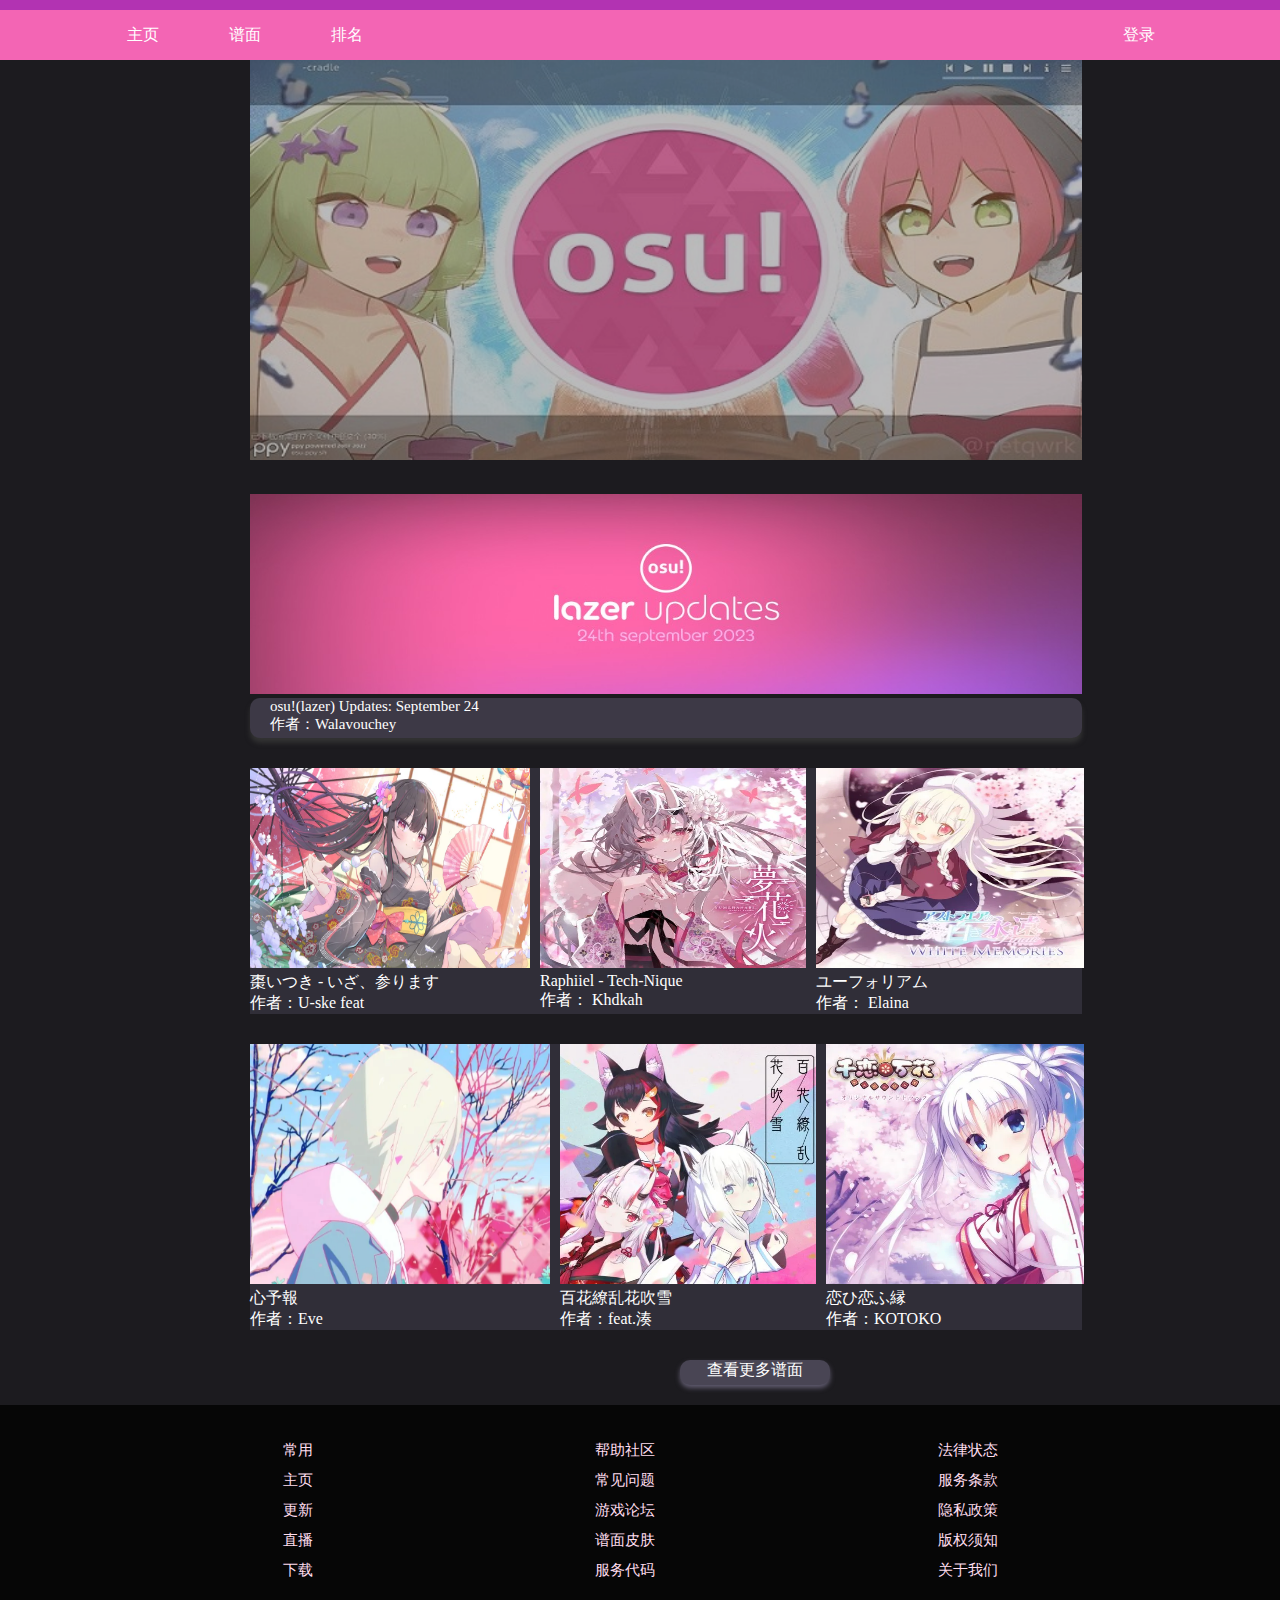
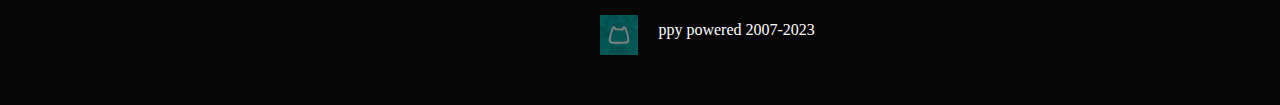
<file: index.html>
<!DOCTYPE html>
<html>
	<head>
		<meta charset="utf-8" />
		<title>osu|音乐游戏社区</title>
		<link rel="stylesheet" href="css/main.css">
	</head>
	<body>
		
		<!-- 头部 -->
		<div id="header"></div>
		<!-- 导航栏 -->
		<div class="nav">
			<div class="nav-left">
				<ul>
					<li><a href="">主页</a></li>
					<li><a href="index (4).html">谱面</a></li>
					<li><a href="index (3).html">排名</a></li>
				</ul>
			</div>	
			<div class="nav-right">
				<ul>
					<li><a href="index (2).html">登录</a></li>
				</ul>		
			</div>
		</div>
		<!-- 主体部分 -->
		<div id="main">
		  <div class="picture">
			<img src="img/back.jpg" alt="">
			<!-- <div id=fix-left> <img src="img/osu.jpg" alt=""></div> -->
		  </div>
		  <div class="logo">
			<img src="img/logo.jpg" alt="">
			<div class="introduction">
				<p>osu!(lazer) Updates: September 24</p>
				<p>作者：Walavouchey</p>
			</div>
		  </div>
		  <div class="music1">
			<div class=music-left>
			<img src="img/music1.jpg" alt="">
			<a href="#">棗いつき - いざ、参ります</a>
			<br/>
			<a href="#">作者：U-ske feat</a>
			</div>
			<div class="music-middle">
			<img src="img/music2.webp" alt="">
			<a href="#">Raphiiel - Tech-Nique</a>
			<br/>
			<a href="#">作者： Khdkah</a>
			</div>
			<div class="music-right">
				<img src="img/pu11.webp" alt="">
				<a href="#">ユーフォリアム</a>
				<br/>
				<a href="#">作者： Elaina</a>
			</div>
		</div>
		<div class="music2">
			<div class="music2-left">
			<img src="img/pu10.webp" alt="">
			<a href="#">心予報</a>
			<br/>
			<a href="#">作者：Eve</a>
			</div>
			<div class="music2-middle">
				<img src="img/pu8.webp" alt="">
				<a href="#">百花繚乱花吹雪</a>
				<br/>
				<a href="#">作者：feat.湊</a>
			</div>
			<div class="music2-right">
				<img src="img/music6.webp" alt="">
				<a href="#">恋ひ恋ふ縁</a>
				<br/>
				<a href="#">作者：KOTOKO</a>
			</div>
		</div>
		<div class="point" align=center>
			<a href="index (4).html">查看更多谱面</a>
		</div>
		<!-- 尾部 -->
		<div id="foot">
			<div class="foot1">
			   <ul>
			      <li><a href="#">常用</a></li>
				  <li><a href="#">帮助社区</a></li>
				  <li><a href="#">法律状态</a></li>
			  </ul>
			</div>
			<div class="foot2">
			   <ul>
			      <li><a href="#">主页</a></li>
				  <li><a href="#">常见问题</a></li>
				  <li><a href="#">服务条款</a></li>
			   </ul>
			</div>
			<div class="foot3">
			   <ul>
			      <li><a href="#">更新</a></li>
				  <li><a href="#">游戏论坛</a></li>
				  <li><a href="#">隐私政策</a></li>
			   </ul>
			</div>
			<div class="foot4">
			   <ul>
			      <li><a href="#">直播</a></li>
				  <li><a href="#">谱面皮肤</a></li>
				  <li><a href="#">版权须知</a></li>
			   </ul>
			</div>
			<div class="foot5">
			   <ul>
			      <li><a href="#">下载</a></li>
				  <li><a href="#">服务代码</a></li>
				  <li><a href="#">关于我们</a></li>
			   </ul>
			</div>
			<div class="foot6">
				<img src="img/diwen.png" alt="">
			    <p>ppy powered 2007-2023</p>
			</div>
		</div>
		</div>
	</body>
</html>
</file>
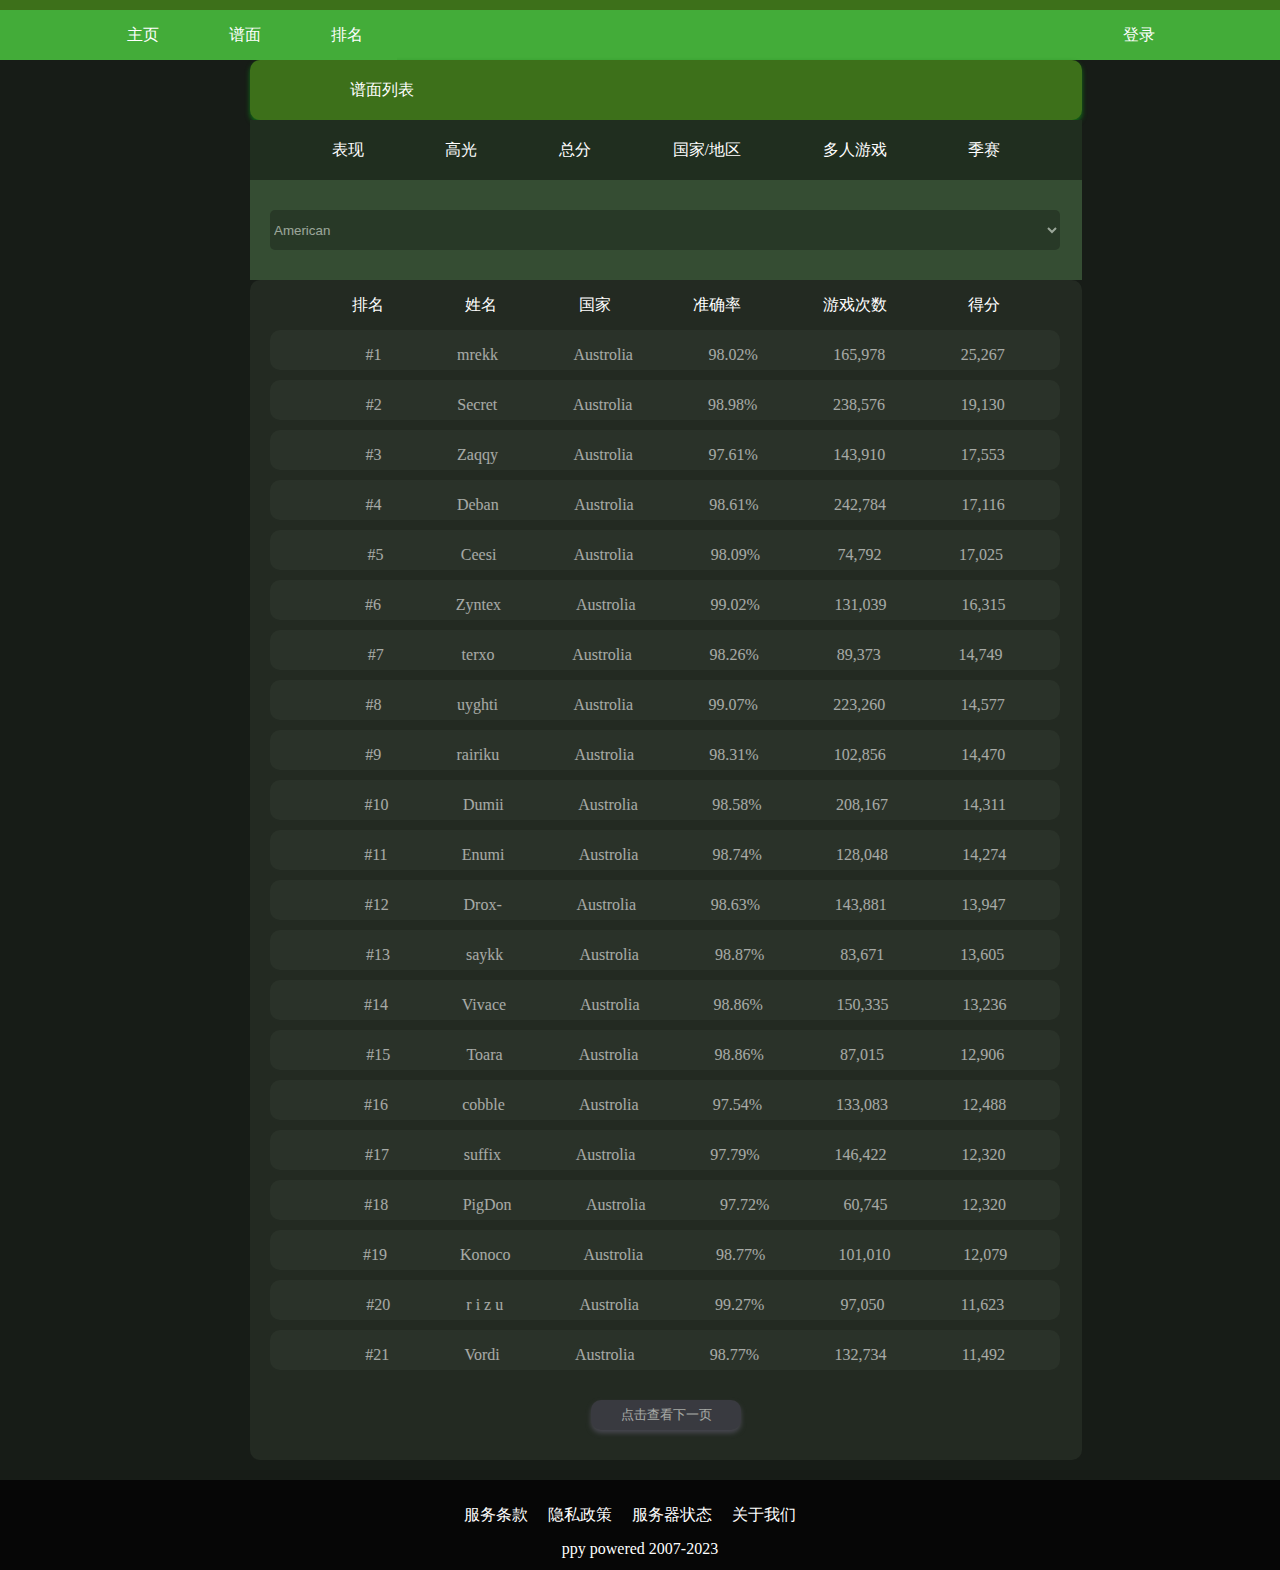
<file: index (3).html>
<!DOCTYPE html>
<html>
	<head>
		<meta charset="utf-8">
		<title>osu|排名</title>
		<link rel="stylesheet" href="css/rank.css">
	</head>
	<body>
		<!-- 头部 -->
		<div id="header"></div>
		<!-- 导航栏 -->
		<div class="nav">
			<div class="nav-left">
				<ul>
					<li><a href="index.html">主页</a></li>
					<li><a href="index (4).html">谱面</a></li>
					<li><a href="">排名</a></li>
				</ul>
			</div>	
			<div class="nav-right">
				<ul>
					<li><a href="index (2).html">登录</a></li>
				</ul>		
			</div>
		</div>
		<!-- 主体部分 -->
		<div id="main">
			<div class="top">
				<p>谱面列表</p>
			</div>
			<div class="middle1">
				<ul>
					<li><a href="">表现</a></li>
					<li><a href="">高光</a></li>
					<li><a href="">总分</a></li>
					<li><a href="">国家/地区</a></li>
					<li><a href="">多人游戏</a></li>
					<li><a href="">季赛</a></li>
				</ul>
			</div>
			<div class="middle2">
				<div class="middle2-box">
					<form action="">
						<select name="" id="">
							<option value="">全部</option>
							<!-- selected=“selected”代表多选 -->
							<option value="" selected=“selected”>Australia</option>
							<option value="" selected=“selected”>Janpan</option>
							<option value="" selected=“selected”>American</option>
						</select>
					</form>
				</div>
			</div>
			<div class="middle3">
				<ul>
					<li><a href="">排名</a></li>
					<li><a href="">姓名</a></li>
					<li><a href="">国家</a></li>
					<li><a href="">准确率</a></li>
					<li><a href="">游戏次数</a></li>
					<li><a href="">得分</a></li>
				</ul>
			<div class="middle3-box">
				<div class="middle3-box1">
					<ul>
						<li><a href="">#1</a></li>
						<li><a href="">mrekk</a></li>
						<li><a href="">Austrolia</a></li>
						<li><a href="">98.02%</a></li>
						<li><a href="">165,978</a></li>
						<li><a href="">25,267</a></li>
					</ul>	
				</div>
				<div class="middle3-box2">
					<ul>
						<li><a href="">#2</a></li>
						<li><a href="">Secret</a></li>
						<li><a href="">Austrolia</a></li>
						<li><a href="">98.98% </a></li>
						<li><a href="">238,576</a></li>
						<li><a href="">19,130</a></li>
					</ul>	
				</div>
				<div class="middle3-box3">
					<ul>
						<li><a href="">#3</a></li>
						<li><a href="">Zaqqy</a></li>
						<li><a href="">Austrolia</a></li>
						<li><a href="">97.61% </a></li>
						<li><a href="">143,910</a></li>
						<li><a href="">17,553</a></li>
					</ul>
				</div>
				<div class="middle3-box4">
					<ul>
						<li><a href="">#4</a></li>
						<li><a href="">Deban</a></li>
						<li><a href="">Austrolia</a></li>
						<li><a href="">98.61% </a></li>
						<li><a href="">242,784 </a></li>
						<li><a href="">17,116 </a></li>
					</ul>
				</div>
				<div class="middle3-box5">
					<ul>
						<li><a href="">#5</a></li>
						<li><a href="">Ceesi</a></li>
						<li><a href="">Austrolia</a></li>
						<li><a href="">98.09% </a></li>
						<li><a href="">74,792  </a></li>
						<li><a href="">17,025 </a></li>
					</ul>
				</div>
				<div class="middle3-box6">
					<ul>
						<li><a href="">#6</a></li>
						<li><a href="">Zyntex</a></li>
						<li><a href="">Austrolia</a></li>
						<li><a href="">99.02% </a></li>
						<li><a href="">131,039  </a></li>
						<li><a href="">16,315 </a></li>
					</ul>
				</div>
				<div class="middle3-box7">
					<ul>
						<li><a href="">#7</a></li>
						<li><a href="">terxo </a></li>
						<li><a href="">Austrolia</a></li>
						<li><a href="">98.26%  </a></li>
						<li><a href="">89,373  </a></li>
						<li><a href="">14,749  </a></li>
					</ul>
				</div>
				<div class="middle3-box8">
					<ul>
						<li><a href="">#8</a></li>
						<li><a href="">uyghti </a></li>
						<li><a href="">Austrolia</a></li>
						<li><a href="">99.07%  </a></li>
						<li><a href="">223,260  </a></li>
						<li><a href="">14,577  </a></li>
					</ul>
				</div>
				<div class="middle3-box9"> 
					<ul>
						<li><a href="">#9</a></li>
						<li><a href="">rairiku </a></li>
						<li><a href="">Austrolia</a></li>
						<li><a href="">98.31%  </a></li>
						<li><a href="">102,856 </a></li>
						<li><a href="">14,470 </a></li>
					</ul>
				</div>
				<div class="middle3-box10">
					<ul>
						<li><a href="">#10</a></li>
						<li><a href="">Dumii  </a></li>
						<li><a href="">Austrolia</a></li>
						<li><a href="">98.58%  </a></li>
						<li><a href="">208,167 </a></li>
						<li><a href="">14,311  </a></li>
					</ul>
				</div>
				<div class="middle3-box11">
					<ul>
						<li><a href="">#11</a></li>
						<li><a href="">Enumi  </a></li>
						<li><a href="">Austrolia</a></li>
						<li><a href="">98.74%  </a></li>
						<li><a href="">128,048 </a></li>
						<li><a href="">14,274  </a></li>
					</ul>
				</div>
				<div class="middle3-box12">
					<ul>
						<li><a href="">#12</a></li>
						<li><a href="">Drox-   </a></li>
						<li><a href="">Austrolia</a></li>
						<li><a href="">98.63%  </a></li>
						<li><a href="">143,881  </a></li>
						<li><a href="">13,947  </a></li>
					</ul>
				</div>
				<div class="middle3-box13">
					<ul>
						<li><a href="">#13</a></li>
						<li><a href="">saykk  </a></li>
						<li><a href="">Austrolia</a></li>
						<li><a href="">98.87%  </a></li>
						<li><a href="">83,671 </a></li>
						<li><a href="">13,605</a></li>
					</ul>
				</div>
				<div class="middle3-box14">
					<ul>
						<li><a href="">#14</a></li>
						<li><a href="">Vivace </a></li>
						<li><a href="">Austrolia</a></li>
						<li><a href="">98.86% </a></li>
						<li><a href="">150,335 </a></li>
						<li><a href="">13,236  </a></li>
					</ul>
				</div>
				<div class="middle3-box15">
					<ul>
						<li><a href="">#15</a></li>
						<li><a href="">Toara</a></li>
						<li><a href="">Austrolia</a></li>
						<li><a href="">98.86% </a></li>
						<li><a href="">87,015 </a></li>
						<li><a href="">12,906  </a></li>
					</ul>
				</div>
				<div class="middle3-box16">
					<ul>
						<li><a href="">#16</a></li>
						<li><a href="">cobble   </a></li>
						<li><a href="">Austrolia</a></li>
						<li><a href="">97.54% </a></li>
						<li><a href="">133,083 </a></li>
						<li><a href="">12,488  </a></li>
					</ul>
				</div>
				<div class="middle3-box17">
					<ul>
						<li><a href="">#17</a></li>
						<li><a href="">suffix   </a></li>
						<li><a href="">Austrolia</a></li>
						<li><a href="">97.79% </a></li>
						<li><a href="">146,422 </a></li>
						<li><a href="">12,320  </a></li>
					</ul>
				</div>
				<div class="middle3-box18">
					<ul>
						<li><a href="">#18</a></li>
						<li><a href="">PigDon   </a></li>
						<li><a href="">Austrolia</a></li>
						<li><a href="">97.72%  </a></li>
						<li><a href="">60,745 </a></li>
						<li><a href="">12,320   </a></li>
					</ul>
				</div>
				<div class="middle3-box19">
					<ul>
						<li><a href="">#19</a></li>
						<li><a href="">Konoco   </a></li>
						<li><a href="">Austrolia</a></li>
						<li><a href="">98.77%  </a></li>
						<li><a href="">	101,010  </a></li>
						<li><a href=""> 12,079 </a></li>
					</ul>
				</div>
				<div class="middle3-box20">
					<ul>
						<li><a href="">#20</a></li>
						<li><a href="">r i z u   </a></li>
						<li><a href="">Austrolia</a></li>
						<li><a href="">99.27%  </a></li>
						<li><a href="">97,050  </a></li>
						<li><a href="">	11,623 </a></li>
					</ul>
				</div>
				<div class="middle3-box21">
					<ul>
						<li><a href="">#21</a></li>
						<li><a href="">Vordi   </a></li>
						<li><a href="">Austrolia</a></li>
						<li><a href="">98.77% </a></li>
						<li><a href="">132,734 </a></li>
						<li><a href="">	11,492 	 </a></li>
					</ul>
				</div>
				<div class="middle3-box22">
					<button>点击查看下一页</button>
				</div>
			</div>	
			</div>
		</div>
		<!-- 尾部 -->
		<div id="foot">
			<ul>
				<li><a href="">服务条款</a></li>
				<li><a href="">隐私政策</a></li>
				<li><a href="">服务器状态</a></li>
				<li><a href="">关于我们</a></li>
			</ul>
			<p>ppy powered 2007-2023</p>
		</div>
	</body>
</html>
</file>
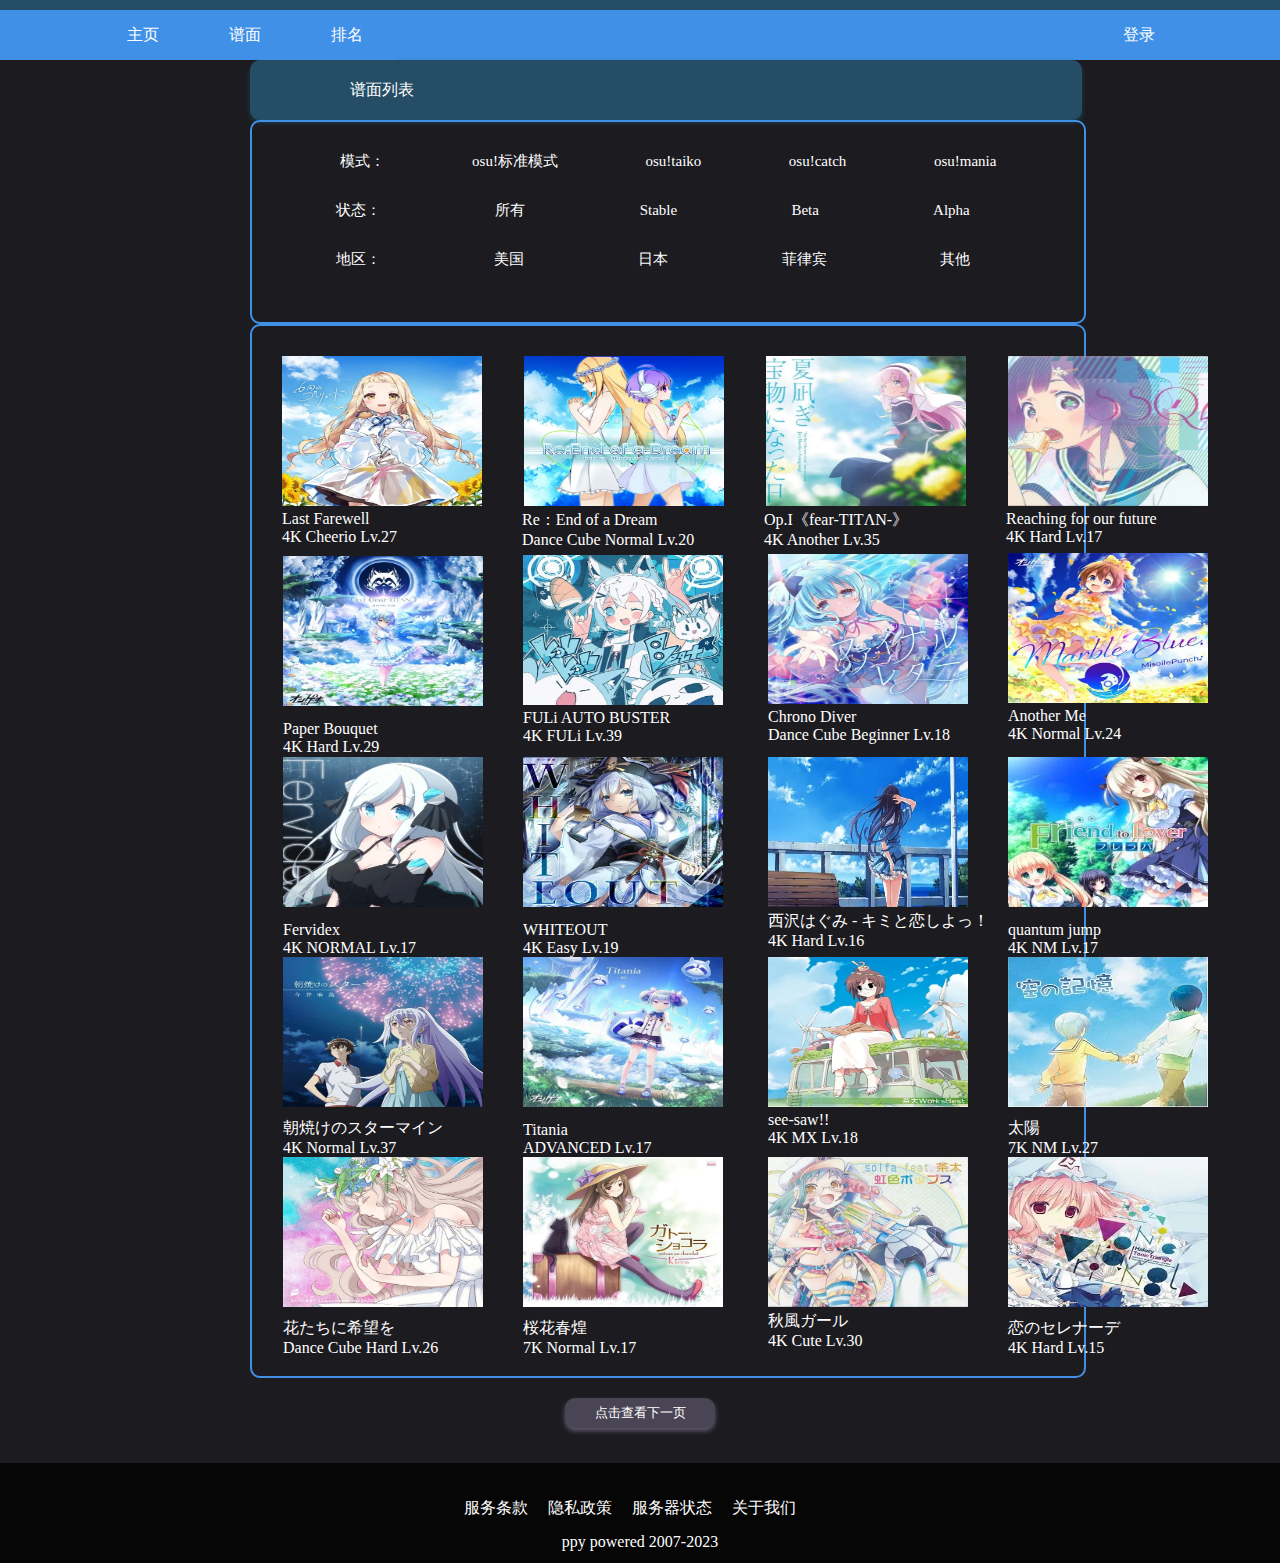
<file: index (4).html>
<!DOCTYPE html>
<html>
	<head>
		<meta charset="utf-8">
		<title>osu|谱面列表</title>
		<link rel="stylesheet" href="css/music.css">
	</head>
	<body>
		<!-- 头部 -->
		<div id="header"></div>
		<!-- 导航栏 -->
		<div class="nav">
			<div class="nav-left">
				<ul>
					<li><a href="index.html">主页</a></li>
					<li><a href="">谱面</a></li>
					<li><a href="index (3).html">排名</a></li>
				</ul>
			</div>	
			<div class="nav-right">
					<li><a href="index (2).html">登录</a></li>		
			</div>
		</div>
		<!-- 主体部分 -->
		<div id="main">
	         <div class="top">
			     <p>谱面列表</p>
		     </div>
			 <div class="middle1">
				<div class="clasify1">
					<ul>
						<li><a href="#">模式：</a></li>
						<li><a href="#">osu!标准模式</a></li>
						<li><a href="#">osu!taiko</a></li>
						<li><a href="#">osu!catch</a></li>
						<li><a href="#">osu!mania</a></li>
					</ul>
				</div>
				<div class="clasify2">	
				 <ul>
				 	<li><a href="#">状态：</a></li>
				 	<li><a href="#">所有</a></li>
				 	<li><a href="#">Stable</a></li>
				 	<li><a href="#">Beta</a></li>
				 	<li><a href="#">Alpha</a></li>
				 </ul>
			   </div>
			  <div class="clasify3">
				<ul>
					<li><a href="#">地区：</a></li>
					<li><a href="#">美国</a></li>
					<li><a href="#">日本</a></li>
					<li><a href="#">菲律宾</a></li>
					<li><a href="#">其他</a></li>
				</ul>
			  </div>
		</div>
		<div class="middle2">
			<div class="music1">
				<div class=music-left>
				<img src="img/pu1.webp" alt="">
				<a href="#">Last Farewell</a>
				<br/>
				<a href="#">4K Cheerio Lv.27</a>
				</div>
				<div class="music-middle">
				<img src="img/pu2.webp" alt="">
				<a href="#">Re：End of a Dream</a>
				<br/>
				<a href="#">Dance Cube Normal Lv.20</a>
				</div>
				<div class="music-right">
					<img src="img/pu6.webp" alt="">
					<a href="#">Op.I《fear-TITΛN-》</a>
					<br/>
					<a href="#">4K Another Lv.35</a>
				</div>
				<div class="music-right2">
					<img src="img/pu5.webp" alt="">
					<a href="#">Reaching  for our future</a>
					<br/>
					<a href="#">4K Hard Lv.17 </a>
				</div>
			<div class="music2">
			   <div class="music2-left">
			   	<img src="img/pu3.webp" alt="">
				<div class=music2-left-text>
					<a href="">Paper Bouquet</a>
					<br/>
					<a href="">4K Hard Lv.29</a>
				</div>
			   <div class=music2-middle>
				   <img src="img/pu7.webp" alt="">
				   <div class=music2-middle-text>
					<a href="">FULi AUTO BUSTER</a>
					<br/>
					<a href=""> 4K FULi Lv.39 </a>   
			       </div>
			   <div class="music2-right">
				   <img src="img/pu4.webp" alt="">
				   <div class=music2-right-text>
				   <a href="">Chrono Diver</a>
				   <br/>
				   <a href="">  Dance Cube Beginner Lv.18 </a>   
			       </div>
			   <div class="music2-right2">
				   <img src="img/pu9.webp" alt="">
				   <div class=music2-right2-text>
				   <a href="">Another Me</a>
				   <br/>
				   <a href=""> 4K Normal Lv.24 </a>   
				   </div>
			   </div>
			   <div class="music3">
				   <div class="music3-left">
					   <img src="img/music3.webp" alt="">
					   <div class=music3-left-text>
					   <a href=""> Fervidex</a>
					   <br/>
					   <a href="">4K NORMAL Lv.17  </a>   
					   </div>
				   </div>
				   <div class="music3-middle">
					   <img src="img/music4.webp" alt="">
					    <div class=music3-middle-text>
					   <a href="">WHITEOUT</a>
					   <br/>
					   <a href="">4K Easy Lv.19  </a>
					   </div>
				   </div>
				   <div class="music3-right">
					   <img src="img/music5.webp" alt="">
					    <div class=music3-right-text>
					   <a href="">西沢はぐみ - キミと恋しよっ！</a>
					   <br/>
					   <a href="">4K Hard Lv.16 </a>
					   </div>
				   </div>
				   <div class="music3-right2">
					   <img src="img/pu12.webp" alt="">
					    <div class=music3-right2-text>
					   <a href="">quantum jump</a>
					   <br/>
					   <a href="">4K NM Lv.17 </a>
					   </div>
				   </div>
			   </div>
			   <div class="music4">
				   <div class="music4-left">
				   		<img src="img/pu13.webp" alt="">
				   		<div class=music4-left-text>
				   		<a href=""> 朝焼けのスターマイン</a>
				   		<br/>
				   		<a href="">  4K Normal Lv.37  </a>   
				   		</div>
				   </div>
				   <div class="music4-middle">
					   <img src="img/pu14.webp" alt="">
					   <div class=music4-middle-text>
					   <a href=""> Titania</a>
					   <br/>
					   <a href=""> ADVANCED Lv.17  </a>   
					   </div>
				   </div>
				   <div class="music4-right">
					   <img src="img/pu15.webp" alt="">
					   <div class=music4-right-text>
					   <a href="">  see-saw!!</a>
					   <br/>
					   <a href="">  4K MX Lv.18  </a>   
					   </div>
				   </div>
				   <div class="music4-right2">
					   <img src="img/pu16.webp" alt="">
					   <div class=music4-right2-text>
					   <a href="">太陽</a>
					   <br/>
					   <a href=""> 7K NM Lv.27 </a>   
					   </div>
				   </div>
			   </div>
			   <div class="music5">
				   <div class="music5-left">
				   		<img src="img/pu17.webp" alt="">
				   		<div class=music5-left-text>
				   		<a href=""> 花たちに希望を</a>
				   		<br/>
				   		<a href="">  Dance Cube Hard Lv.26  </a>   
				   		</div>
				   </div>
				   <div class="music5-middle">
				   		<img src="img/pu18.webp" alt="">
				   		<div class=music5-middle-text>
				   		<a href=""> 桜花春煌</a>
				   		<br/>
				   		<a href=""> 7K Normal Lv.17  </a>   
				   		</div>
				   </div>
				   <div class="music5-right">
				   		<img src="img/pu19.webp" alt="">
				   		<div class=music5-right-text>
				   		<a href=""> 秋風ガール</a>
				   		<br/>
				   		<a href=""> 4K Cute Lv.30 </a>   
				   		</div>
				   </div>
				   <div class="music5-right2">
				   		<img src="img/pu20.webp" alt="">
				   		<div class=music5-right2-text>
				   		<a href=""> 恋のセレナーデ</a>
				   		<br/>
				   		<a href=""> 4K Hard Lv.15 </a>   
				   		</div>
				   </div>
			   </div>
			   </div>
			</div>
		</div>
		</div>
		</div>
		</div>
		<div class="point" align=center>
			<button>点击查看下一页</button>
		</div>
		<!-- 尾部 -->
		<div id="foot">
			<ul>
				<li><a href="">服务条款</a></li>
				<li><a href="">隐私政策</a></li>
				<li><a href="">服务器状态</a></li>
				<li><a href="">关于我们</a></li>
			</ul>
			<p>ppy powered 2007-2023</p>
		</div>
	</body>
</html>
</file>
<file: css/main.css>
/* 清楚不必要 */
*{
	margin: 0px;
	padding: 0px;
	text-decoration: none;
	list-style: none;	
}
/* 头部样式 */
#header{
	height: 10px;
	width: 100%;
	background-color: #b233b2;
}
a{
	color: white;
}
/* 导航栏 样式*/
.nav{
	height: 50px;
	width: 100%;
	background-color: #F365B4;
	display: flex;
	justify-content: space-evenly;
}
.nav-left li{
	width: 100px;
	height: 50px;
	line-height: 50px;
	text-align: center;
	background-color: #F365B4;
	float: left;
    padding-left: 2px;
}
.nav-right li{
	margin-left: 600px;
	width: 100px;
	height: 50px;
	line-height: 50px;
	text-align: center;
	background-color: #F365B4;
	/* border-right: 1px solid #fff; */
	float: left;
}
/* 鼠标移动到导航栏时一级菜单背景变色*/
.nav li:hover{
	background-color: #FED5F2;
}

/* 下拉菜单 鼠标悬浮二级菜单呈块状*/
.nav li:hover {
	display: block;
}
#main{
	background-color: #1C1B1F;
	height: 1400px;
	width: 100%;
}
.picture{
	width: 65%;
}
.picture img{
	margin-left:250px;
	/* margin-top: 30px; */
	width:100%;
	opacity: 0.7;
	height: 400px;
	background-color: #FED5F2;
}
.logo{
	width: 65%;
}
.logo img{
	height: 200px;
	margin-left:250px;
	margin-top: 30px;
	width:100%;
}
.introduction{
	background-color: #3D3946;
	height: 40px;
	width:100%;
	border-radius: 10px;
	box-shadow: 0 5px 5px #333;
	margin-left:250px;
}
.introduction p{
	font-size: 15px;
	color: white;
	margin-left: 20px;
}
.introduction p:hover{
	color: #BB1177;
}

.music1{
	/* height: 230px; */
	background-color: #302E38;
	width:65%;
	margin-top: 30px;
	margin-left:250px;
	justify-content: space-between;
	display: flex;	
}
.music-left img{
	width:100%;
	height: 200px;
}
.music-left a{
	color: white;
	margin-left: 0px;
}
.music1 a:hover{
	color:#BB1177 ;
}
.music-middle img{
	width: 100%;
	height: 200px;
	margin-left: 10px;
}
.music-middle{
    background-color: #302E38;
	width:65%;	
}
.music-middle a{
	color: white;
	margin-left: 10px;
}
.music-right{
	 background-color: #302E38;
	 width:65%;
}
.music-right img{
	width: 97%;
	height: 200px;
	margin-left: 10px;
}
.music-right a{
	color: white;
	margin-left: 10px;
}
.music2{
	/* height: 230px; */
	background-color: #302E38;
	width:65%;
	margin-top: 30px;
	margin-left:250px;
	justify-content: space-between;
	display: flex;	
}
.music2-left img{
	width: 300px;
	height: 240px;
}
.music2-left a{
	color: white;
	margin-left: 0px;
}
.music2 a:hover{
	color:#BB1177 ;
}
.music2-middle{
    background-color: #302E38;
	width:65%;	
}
.music2-middle img{
	width: 100%;
	height: 240px;
	margin-left: 10px;
}
.music2-middle a{
	color: white;
	margin-left: 10px;
}
.music2-right{
	 background-color: #302E38;
	 width:65%;
}
.music2-right img{
	width: 97%;
	height: 240px;
	margin-left: 10px;
}
.music2-right a{
	color: white;
	margin-left: 10px;
}
.point{
	height: 25px;
	width: 150px;
	background-color: #494554;
	margin-left: 680px;
	margin-top: 30px;
	box-shadow: 0 3px 5px  #615c70;
	border-radius: 10px;
}
.point a:hover{
	color: #FFDDEE;
	font-size: 20px;
	margin-left: 0px;
}
/* 尾部 */
#foot{
	margin-top: 20px;
	width: 100%;
	height: 300px;
	/* margin-left: 200px; */
	background-color: #060606;
	line-height: 30px;
}
.foot1 ul{
	display: flex;
	justify-content: space-evenly;
    padding-top: 30px;
	margin-left: 0px;
}
.foot1 li a{
	color: #FFDDEE;
	font-size: 15px;
}
.foot2  ul{
	display: flex;
	justify-content: space-evenly;
}
.foot2 li a{
	color: #FFDDEE;
	font-size: 15px;
	margin-left: 0px;
}
.foot3  ul{
	display: flex;
	justify-content: space-evenly;
}
.foot3 li a{
	color: #FFDDEE;
	font-size: 15px;
	margin-left: 0px;
}
.foot4  ul{
	display: flex;
	justify-content: space-evenly;
}
.foot4 li a{
	color: #FFDDEE;
	font-size: 15px;
	margin-left: 0px;
}
.foot5  ul{
	display: flex;
	justify-content: space-evenly;
}
.foot5 li a{
	color: #FFDDEE;
	font-size: 15px;
	margin-left:0px;
}
.foot6{
	margin-top: 30px;
	display: flex;
}
.foot6 img{
	height: 40px;
	width: 3%;
	margin-left:600px;
	opacity: 0.5;
}
.foot6 p{
	color:white;
	font-family: initial;
	margin-left: 20px;
}
</file>
<file: css/rank.css>
/* 清楚不必要 */
*{
	margin: 0px;
	padding: 0px;
	text-decoration: none;
	list-style: none;	
}
/* 头部样式 */
#header{
	height: 10px;
	width: 100%;
	background-color: #3d701a;
}
a{
	color: white;
}
/* 导航栏 样式*/
.nav{
	height: 50px;
	width: 100%;
	background-color: #43AC39;
	display: flex;
	justify-content: space-evenly;
}
.nav-left li{
	width: 100px;
	height: 50px;
	line-height: 50px;
	text-align: center;
	background-color: #43AC39;
	float: left;
    padding-left: 2px;
}
.nav-right li{
	margin-left: 600px;
	width: 100px;
	height: 50px;
	line-height: 50px;
	text-align: center;
	background-color: #43AC39;
}
/* 鼠标移动到导航栏时一级菜单背景变色*/
.nav li:hover{
	background-color: #87de7a;
}

/* 下拉菜单 鼠标悬浮二级菜单呈块状*/
.nav li:hover {
	display: block;
}
/* 主体部分 */
#main{
	background-color: #171C17;
	height: 1500px;
}
.top{
	height: 60px;
	width: 65%;
	background-color:#3D701A ;
	margin-left: 250px;
	box-shadow: 0 3px 5px  #127018;
	border-radius: 10px;
}
.top p{
	margin-left: 100px;
	padding-top: 20px;
	color: white;
}
.middle1{
	height: 60px;
	width: 65%;
	margin-left: 250px;
	background-color:#202E1F;
}
.middle1 ul{
	display: flex;
	justify-content: space-evenly;
	line-height: 60px;
}
.middle1 a:hover{
	border-bottom: 3px solid #73FF66;
	border-radius: 1px;
}
.middle2-box{
	height: 100px;
	width: 65%;
	margin-left: 250px;
	background-color:#354D33;
}
.middle2 select{
	width: 95%;
	height: 40px;
	margin-left: 20px;
	margin-top: 30px;
	line-height: 40px;
	border-radius: 5px;
	border: none;
	opacity:0.5;
	background-color: #1D261C;
	color: white;
}
.middle2 select:hover{
	cursor: pointer;
	opacity:1;
}
.middle3{
	height: 1180px;
	width: 65%;
	margin-left: 250px;
	background-color:#232A22 ;
	border-radius: 10px;
}
.middle3 ul{
	display: flex;
	margin-left: 20px;
	justify-content: space-evenly;
}
.middle3 a{
	line-height: 50px;
}
.middle3-box1{
	margin-left: 20px;
	width: 95%;
	border-radius: 10px;
	height:40px;
	background-color:#2F382E ;
}
.middle3-box1 ul{
	display: flex;
	justify-content: space-evenly;
}
.middle3-box1 a{
	margin-left: 20px;
	color: white;
}
.middle3-box2{
	margin-top: 10px;
	margin-left: 20px;
	width: 95%;
	border-radius: 10px;
	height:40px;
	background-color:#2F382E ;
}
.middle3-box2 ul{
	display: flex;
	justify-content: space-evenly;
}
.middle3-box2 a{
	margin-left: 20px;
	color: white;
}
.middle3-box3{
	margin-top: 10px;
	margin-left: 20px;
	width: 95%;
	border-radius: 10px;
	height:40px;
	background-color:#2F382E ;
}
.middle3-box3 ul{
	display: flex;
	justify-content: space-evenly;
}
.middle3-box3 a{
	margin-left: 20px;
	color: white;
}
.middle3-box4{
	margin-top: 10px;
	margin-left: 20px;
	width: 95%;
	border-radius: 10px;
	height:40px;
	background-color:#2F382E ;
}
.middle3-box4 ul{
	display: flex;
	justify-content: space-evenly;
}
.middle3-box4 a{
	margin-left: 20px;
	color: white;
}
.middle3-box5{
	margin-top: 10px;
	margin-left: 20px;
	width: 95%;
	border-radius: 10px;
	height:40px;
	background-color:#2F382E ;
}
.middle3-box5 ul{
	display: flex;
	justify-content: space-evenly;
}
.middle3-box5 a{
	margin-left: 20px;
	color: white;
}
.middle3-box6{
	margin-top: 10px;
	margin-left: 20px;
	width: 95%;
	border-radius: 10px;
	height:40px;
	background-color:#2F382E ;
}
.middle3-box6 ul{
	display: flex;
	justify-content: space-evenly;
}
.middle3-box6 a{
	margin-left: 20px;
	color: white;
}
.middle3-box7{
	margin-top: 10px;
	margin-left: 20px;
	width: 95%;
	border-radius: 10px;
	height:40px;
	background-color:#2F382E ;
}
.middle3-box7 ul{
	display: flex;
	justify-content: space-evenly;
}
.middle3-box7 a{
	margin-left: 20px;
	color: white;
}
.middle3-box8{
	margin-top: 10px;
	margin-left: 20px;
	width: 95%;
	border-radius: 10px;
	height:40px;
	background-color:#2F382E ;
}
.middle3-box8 ul{
	display: flex;
	justify-content: space-evenly;
}
.middle3-box8 a{
	margin-left: 20px;
	color: white;
}
.middle3-box9{
	margin-top: 10px;
	margin-left: 20px;
	width: 95%;
	border-radius: 10px;
	height:40px;
	background-color:#2F382E ;
}
.middle3-box9 ul{
	display: flex;
	justify-content: space-evenly;
}
.middle3-box9 a{
	margin-left: 20px;
	color: white;
}
.middle3-box10{
	margin-top: 10px;
	margin-left: 20px;
	width: 95%;
	border-radius: 10px;
	height:40px;
	background-color:#2F382E ;
}
.middle3-box10 ul{
	display: flex;
	justify-content: space-evenly;
}
.middle3-box10 a{
	margin-left: 20px;
	color: white;
}
.middle3-box11{
	margin-top: 10px;
	margin-left: 20px;
	width: 95%;
	border-radius: 10px;
	height:40px;
	background-color:#2F382E ;
}
.middle3-box11 ul{
	display: flex;
	justify-content: space-evenly;
}
.middle3-box11 a{
	margin-left: 20px;
	color: white;
}
.middle3-box12{
	margin-top: 10px;
	margin-left: 20px;
	width: 95%;
	border-radius: 10px;
	height:40px;
	background-color:#2F382E ;
}
.middle3-box12 ul{
	display: flex;
	justify-content: space-evenly;
}
.middle3-box12 a{
	margin-left: 20px;
	color: white;
}
.middle3-box13{
	margin-top: 10px;
	margin-left: 20px;
	width: 95%;
	border-radius: 10px;
	height:40px;
	background-color:#2F382E ;
}
.middle3-box13 ul{
	display: flex;
	justify-content: space-evenly;
}
.middle3-box13 a{
	margin-left: 20px;
	color: white;
}
.middle3-box14{
	margin-top: 10px;
	margin-left: 20px;
	width: 95%;
	border-radius: 10px;
	height:40px;
	background-color:#2F382E ;
}
.middle3-box14 ul{
	display: flex;
	justify-content: space-evenly;
}
.middle3-box14 a{
	margin-left: 20px;
	color: white;
}
.middle3-box15{
	margin-top: 10px;
	margin-left: 20px;
	width: 95%;
	border-radius: 10px;
	height:40px;
	background-color:#2F382E ;
}
.middle3-box15 ul{
	display: flex;
	justify-content: space-evenly;
}
.middle3-box15 a{
	margin-left: 20px;
	color: white;
}
.middle3-box16{
	margin-top: 10px;
	margin-left: 20px;
	width: 95%;
	border-radius: 10px;
	height:40px;
	background-color:#2F382E ;
}
.middle3-box16 ul{
	display: flex;
	justify-content: space-evenly;
}
.middle3-box16 a{
	margin-left: 20px;
	color: white;
}
.middle3-box17{
	margin-top: 10px;
	margin-left: 20px;
	width: 95%;
	border-radius: 10px;
	height:40px;
	background-color:#2F382E ;
}
.middle3-box17 ul{
	display: flex;
	justify-content: space-evenly;
}
.middle3-box17 a{
	margin-left: 20px;
	color: white;
}
.middle3-box18{
	margin-top: 10px;
	margin-left: 20px;
	width: 95%;
	border-radius: 10px;
	height:40px;
	background-color:#2F382E ;
}
.middle3-box18 ul{
	display: flex;
	justify-content: space-evenly;
}
.middle3-box18 a{
	margin-left: 20px;
	color: white;
}
.middle3-box19{
	margin-top: 10px;
	margin-left: 20px;
	width: 95%;
	border-radius: 10px;
	height:40px;
	background-color:#2F382E ;
}
.middle3-box19 ul{
	display: flex;
	justify-content: space-evenly;
}
.middle3-box19 a{
	margin-left: 20px;
	color: white;
}
.middle3-box20{
	margin-top: 10px;
	margin-left: 20px;
	width: 95%;
	border-radius: 10px;
	height:40px;
	background-color:#2F382E ;
}
.middle3-box20 ul{
	display: flex;
	justify-content: space-evenly;
}
.middle3-box20 a{
	margin-left: 20px;
	color: white;
}
.middle3-box21{
	margin-top: 10px;
	margin-left: 20px;
	width: 95%;
	border-radius: 10px;
	height:40px;
	background-color:#2F382E ;
}
.middle3-box21 ul{
	display: flex;
	justify-content: space-evenly;
}
.middle3-box21 a{
	margin-left: 20px;
	color: white;
}
.middle3-box{
	opacity: 0.6;
}
.middle3-box:hover{
	cursor: pointer;
	opacity:1;
}
.middle3-box22{
	display: flex;
	/* 水平居中 */
	justify-content: center;
}
button{
	width: 150px;
	height: 30px;
	margin-top: 30px;
	line-height: 30px;
	box-shadow: 0 3px 5px  #615c70;
	border-radius: 10px;
	border: none;
	background-color: #494554;
	color: white;
}
button:hover{
	cursor: pointer;
	color: #6ecb82;
	font-size: 20px;
	margin-left: 0px;
}
/* 尾部 */
#foot{
	height: 90px;
}
#foot ul{
	display: flex;
	justify-content: center;
	margin-top: -80px;
	width: 100%;
	height: 90px;
	background-color: #060606;
}
#foot  li a{
	line-height: 70px;
	margin-right: 20px;
}
#foot p{
	margin-top: -30px;
	text-align: center;
	color: white;
</file>
<file: css/music.css>
/* 清楚不必要 */
*{
	margin: 0px;
	padding: 0px;
	text-decoration: none;
	list-style: none;	
}
/* 头部样式 */
#header{
	height: 10px;
	width: 100%;
	background-color: #254E66;
}
a{
	color: white;
}
/* 导航栏 样式*/
.nav{
	height: 50px;
	width: 100%;
	background-color: #4190E7;
	display: flex;
	justify-content: space-evenly;
}
.nav-left li{
	width: 100px;
	height: 50px;
	line-height: 50px;
	text-align: center;
	background-color: #4190E7;
	float: left;
    padding-left: 2px;
}
.nav-right li{
	margin-left: 600px;
	width: 100px;
	height: 50px;
	line-height: 50px;
	text-align: center;
	background-color: #4190E7;
	/* border-right: 1px solid #fff; */
	float: left;
}
/* 鼠标移动到导航栏时一级菜单背景变色*/
.nav li:hover{
	background-color: #86d4f5;
}

/* 下拉菜单 鼠标悬浮二级菜单呈块状*/
.nav li:hover {
	display: block;
}
#main{
	background-color: #1C1B1F;
	height: 1500px;
}
.top{
	height: 60px;
	width: 65%;
	background-color:#254E66 ;
	margin-left: 250px;
	box-shadow: 0 3px 5px  #1c3d50;
	border-radius: 10px;
}
.top p{
	margin-left: 100px;
	padding-top: 20px;
	color: white;
}
.middle1{
	height: 200px;
	width: 65%;
	margin-left: 250px;
	border: 2px solid #4190E7;
	border-radius: 10px;
}
.middle1 a:hover{
	border-bottom: 3px solid #4190E7;
	border-radius: 1px;
}
.clasify1 ul{
	display: flex;
	justify-content: space-evenly;
    padding-top: 30px;
	margin-left: 0px;
}
.clasify1 li a{
	color: white;
	font-size: 15px;
}
.clasify2 ul{
	display: flex;
	justify-content: space-evenly;
    padding-top: 30px;
	margin-left: -30px;
}
.clasify2 li a{
	color: white;
	font-size: 15px;
}
.clasify3 ul{
	display: flex;
	justify-content: space-evenly;
    padding-top: 30px;
	margin-left: -30px;
}
.clasify3 li a{
	color: white;
	font-size: 15px;
}
.middle2{
	height: 1050px;
	width: 65%;
	margin-left: 250px;
	border: 2px solid #4190E7;
	border-radius: 10px;
}
.music1{
	/* height: 230px; */
	width:23%;
	margin-top: 30px;
	margin-left:20px;
	justify-content: space-between;
	display: flex;	
}
.music-left{
	margin-left:10px;
}
.music-left img{
	width: 200px;
	height: 150px;
}
.music-left a{
	color: white;
	margin-left: 0px;
}
.music1 a:hover{
	color:#00ffff ;
}
.music-middle img{
	width: 200px;
	height: 150px;
	margin-left: 42px;
}
.music-middle a{
	color: white;
	margin-left: 40px;
}
.music-right img{
	width: 200px;
	height: 150px;
	margin-left: 42px;
}
.music-right a{
	color: white;
	margin-left: 40px;
}
.music-right2 img{
	width: 200px;
	height: 150px;
	margin-left: 42px;
}
.music-right2 a{
	color: white;
	margin-left: 40px;
}
.music2{
	margin-top: 200px;
	justify-content: space-between;
	height: 200px;
	display: flex;	
}
.music2-left{
	margin-left:20px;
	position: relative;
}
/* 相对和绝对层定位 */
.music2-left-text{
	position:absolute;	
	bottom:0;
	margin-left: -965px;
}
.music2-left img{
	width: 200px;
	height: 150px;
	margin-left: -945px;
}
.music2-left a{
	color: white;
	margin-left: 20px;
}
.music2-middle img{
	width: 200px;
	height: 150px;
	margin-left: -705px;
}
.music2-middle{
	margin-top: -155px;
	position: relative;
}
/* 相对和绝对层定位 */
.music2-middle-text{
	position:absolute;	
	bottom:10;
	margin-left: -725px;
}
.music2-right img{
	width: 200px;
	height: 150px;
	margin-left: -460px;
}
.music2-right{
	margin-top: -155px;
	position: relative;
}
/* 相对和绝对层定位 */
.music2-right-text{
	position:absolute;	
	bottom:10;
	margin-left: -480px;
}
.music2-right2 img{
	width: 200px;
	height: 150px;
	margin-left: -220px;
}
.music2-right2{
    background-color: #302E38;
	width:120%;	
	margin-top: -155px;
	position: relative;
}
/* 相对和绝对层定位 */
.music2-right2-text{
	position:absolute;	
	bottom:10;
	margin-left: -240px;
}
.music3{
	margin-top: 50px;
	justify-content: space-between;
	width: 65%;
	background-color: #302E38;
	height: 200px;
	display: flex;	
}
.music3-left{
	position: relative;
}
.music3-left img{
	width: 200px;
	height: 150px;
	margin-left: -945px;
}
.music3-left-text{
	position:absolute;	
	bottom:0;
	margin-left: -965px;
}
.music3-middle img{
	width: 200px;
	height: 150px;
	margin-left: -705px;
}
.music3-middle{
	margin-top: 0px;
	position: relative;
}
/* 相对和绝对层定位 */
.music3-middle-text{
	position:absolute;	
	bottom:0;
	margin-left: -725px;
}
.music3-right-text{
	position:absolute;	
	bottom:10;
	margin-left: -480px;
}
.music3-right img{
	width: 200px;
	height: 150px;
	margin-left: -460px;
}
.music3-right{
    background-color: #302E38;
	width:120%;	
	margin-top: 0px;
	position: relative;
}
.music3-right2 img{
	width: 200px;
	height: 150px;
	margin-left: -220px;
}
.music3-right2{
    background-color: #302E38;
	width:120%;	
	margin-top: 0px;
	position: relative;
}
/* 相对和绝对层定位 */
.music3-right2-text{
	position:absolute;	
	bottom:0;
	margin-left: -240px;
}
.music4{
	margin-top: 0px;
	justify-content: space-between;
	height: 200px;
	display: flex;	
}
.music4-left{
	position: relative;
}
.music4-left img{
	width: 200px;
	height: 150px;
	margin-left: -945px;
}
.music4-left-text{
	position:absolute;	
	bottom:0;
	margin-left: -965px;
}
.music4-middle img{
	width: 200px;
	height: 150px;
	margin-left: -705px;
}
.music4-middle{
	margin-top: 0px;
	position: relative;
}
/* 相对和绝对层定位 */
.music4-middle-text{
	position:absolute;	
	bottom:0;
	margin-left: -725px;
}
.music4-right-text{
	position:absolute;	
	bottom:10;
	margin-left: -480px;
}
.music4-right img{
	width: 200px;
	height: 150px;
	margin-left: -460px;
}
.music4-right{
    background-color: #302E38;
	width:120%;	
	margin-top: 0px;
	position: relative;
}
.music4-right2 img{
	width: 200px;
	height: 150px;
	margin-left: -220px;
}
.music4-right2{
    background-color: #302E38;
	width:120%;	
	margin-top: 0px;
	position: relative;
}
/* 相对和绝对层定位 */
.music4-right2-text{
	position:absolute;	
	bottom:0;
	margin-left: -240px;
}
.music5{
	margin-top: 0px;
	justify-content: space-between;
	height: 200px;
	display: flex;	
}
.music5-left{
	position: relative;
}
.music5-left img{
	width: 200px;
	height: 150px;
	margin-left: -945px;
}
.music5-left-text{
	position:absolute;	
	bottom:0;
	margin-left: -965px;
}
.music5-middle img{
	width: 200px;
	height: 150px;
	margin-left: -705px;
}
.music5-middle{
	margin-top: 0px;
	position: relative;
}
/* 相对和绝对层定位 */
.music5-middle-text{
	position:absolute;	
	bottom:0;
	margin-left: -725px;
}
.music5-right-text{
	position:absolute;	
	bottom:10;
	margin-left: -480px;
}
.music5-right img{
	width: 200px;
	height: 150px;
	margin-left: -460px;
}
.music5-right{
    background-color: #302E38;
	width:120%;	
	margin-top: 0px;
	position: relative;
}
.music5-right2 img{
	width: 200px;
	height: 150px;
	margin-left: -220px;
}
.music5-right2{
    background-color: #302E38;
	width:120%;	
	margin-top: 0px;
	position: relative;
}
/* 相对和绝对层定位 */
.music5-right2-text{
	position:absolute;	
	bottom:0;
	margin-left: -240px;
}
button{
	width: 150px;
	height: 30px;
	margin-top: 20px;
	line-height: 30px;
	box-shadow: 0 3px 5px  #615c70;
	border-radius: 10px;
	border: none;
	background-color: #494554;
	color: white;
}
button:hover{
	cursor: pointer;
	color:#53dfeb;
	font-size: 20px;
	margin-left: 0px;
}
/* 尾部 */
#foot{
	height: 100px;
}
#foot ul{
	display: flex;
	justify-content: center;
	margin-top: 35px;
	width: 100%;
	height: 100px;
	background-color: #060606;
}
#foot  li a{
	line-height: 90px;
	margin-right: 20px;
}
#foot p{
	margin-top: -30px;
	text-align: center;
	color: white;
</file>
